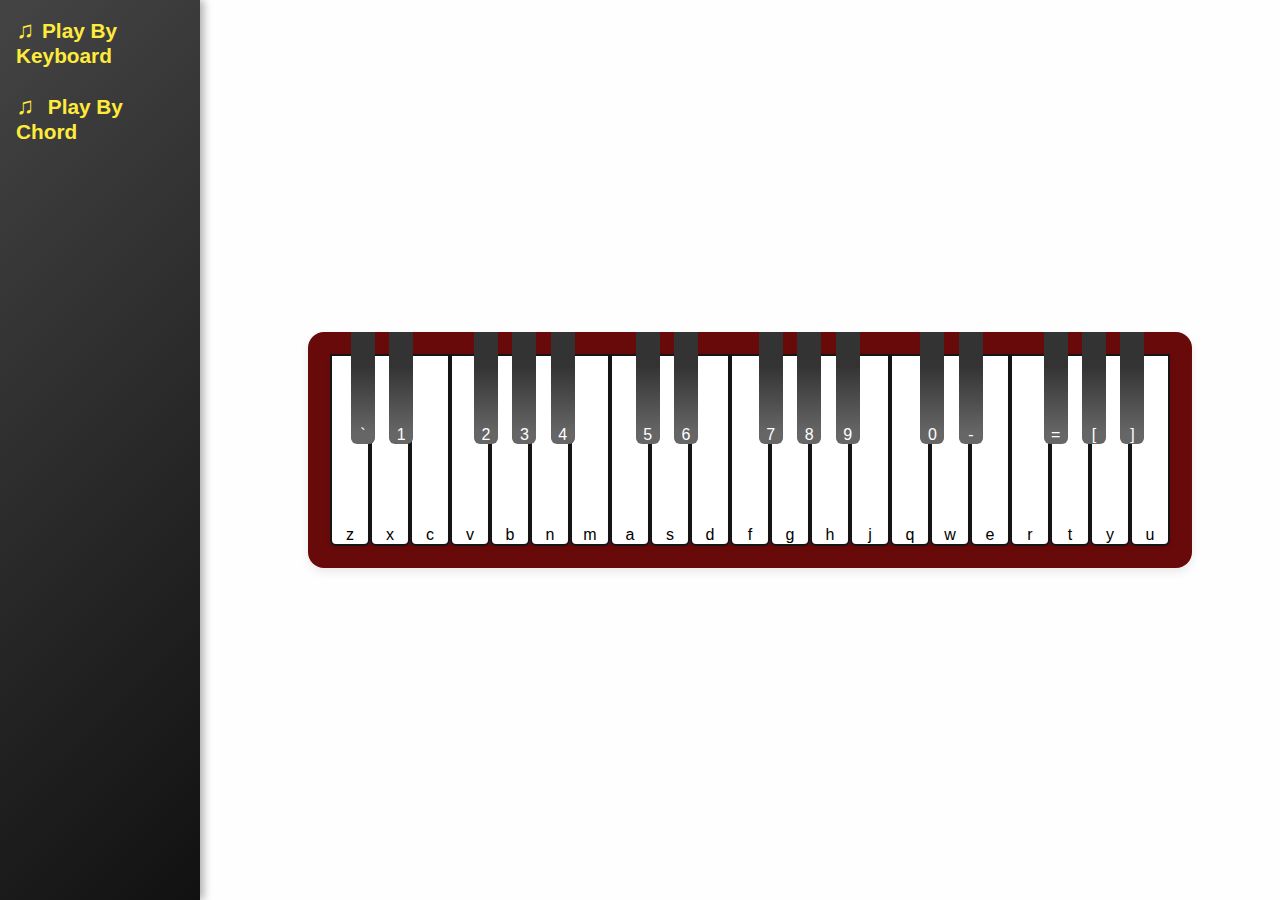
<file: index.html>
<!DOCTYPE html>
<html lang="en">
<head>
  <meta charset="UTF-8">
  <meta name="viewport" content="width=device-width, initial-scale=1.0">
  <link rel="stylesheet" href="style.css">
  <title>Piano</title>
</head>
<body>
  
  <div class="sidebar">
    <ul>
      <li><a href="index.html">Play By Keyboard</a></li>
      <li><a href="chord_piano.html"> Play By Chord</a></li>
    </ul>
  </div>
  <div class="piano-container">
    <!-- White Keys -->
    <div class="white-key key" id="one" data-name="C3">z</div>
    <div class="white-key key" id="two" data-name="D3">x</div>
    <div class="white-key key" id="three" data-name="E3">c</div>
    <div class="white-key key" id="four" data-name="F3">v</div>
    <div class="white-key key" id="five" data-name="G3">b</div>
    <div class="white-key key" id="six" data-name="A3">n</div>
    <div class="white-key key" id="seven" data-name="B3">m</div>

    <div class="white-key key" id="eight" data-name="C4">a</div>
    <div class="white-key key" id="nine" data-name="D4">s</div>
    <div class="white-key key" id="ten" data-name="E4">d</div>
    <div class="white-key key" id="eleven" data-name="F4">f</div>
    <div class="white-key key" id="twelve" data-name="G4">g</div>
    <div class="white-key key" id="thirteen" data-name="A4">h</div>
    <div class="white-key key" id="fourteen" data-name="B4">j</div>

    <div class="white-key key" id="fifteen" data-name="C5">q</div>
    <div class="white-key key" id="sixteen" data-name="D5">w</div>
    <div class="white-key key" id="seventeen" data-name="E5">e</div>
    <div class="white-key key" id="eighteen" data-name="F5">r</div>
    <div class="white-key key" id="nineteen" data-name="G5">t</div>
    <div class="white-key key" id="twenty" data-name="A5">y</div>
    <div class="white-key key" id="twentyone" data-name="B5">u</div>

    <!-- Black Keys -->
    <div class="black-key key black-1" id="black-one" data-name="Db3/C3#">`</div>
    <div class="black-key key black-2" id="black-two" data-name="Eb3/D3#">1</div>

    <div class="black-key key black-4" id="black-four" data-name="Gb3/F3#">2</div>
    <div class="black-key key black-5" id="black-five" data-name="Ab3/G3#">3</div>
    <div class="black-key key black-6" id="black-six" data-name="Bb3/A3#">4</div>

    <div class="black-key key black-8" id="black-eight" data-name="Db4/C4#">5</div>
    <div class="black-key key black-9" id="black-nine" data-name="Eb4/D4#">6</div>

    <div class="black-key key black-11" id="black-eleven" data-name="Gb4/F4#">7</div>
    <div class="black-key key black-12" id="black-twelve" data-name="Ab4/G4#">8</div>
    <div class="black-key key black-13" id="black-thirteen" data-name="Bb4/A4#">9</div>

    <div class="black-key key black-15" id="black-fifteen" data-name="Db5/C5#">0</div>
    <div class="black-key key black-16" id="black-sixteen" data-name="Eb5/D5#">-</div>

    <div class="black-key key black-18" id="black-eighteen" data-name="Gb5/F5#">=</div>
    <div class="black-key key black-19" id="black-nineteen" data-name="Ab5/G5#">[</div>
    <div class="black-key key black-20" id="black-twenty" data-name="Bb5/A5#">]</div>
  </div>
  <script src="./main.js"></script>
</body>
</html>
</file>
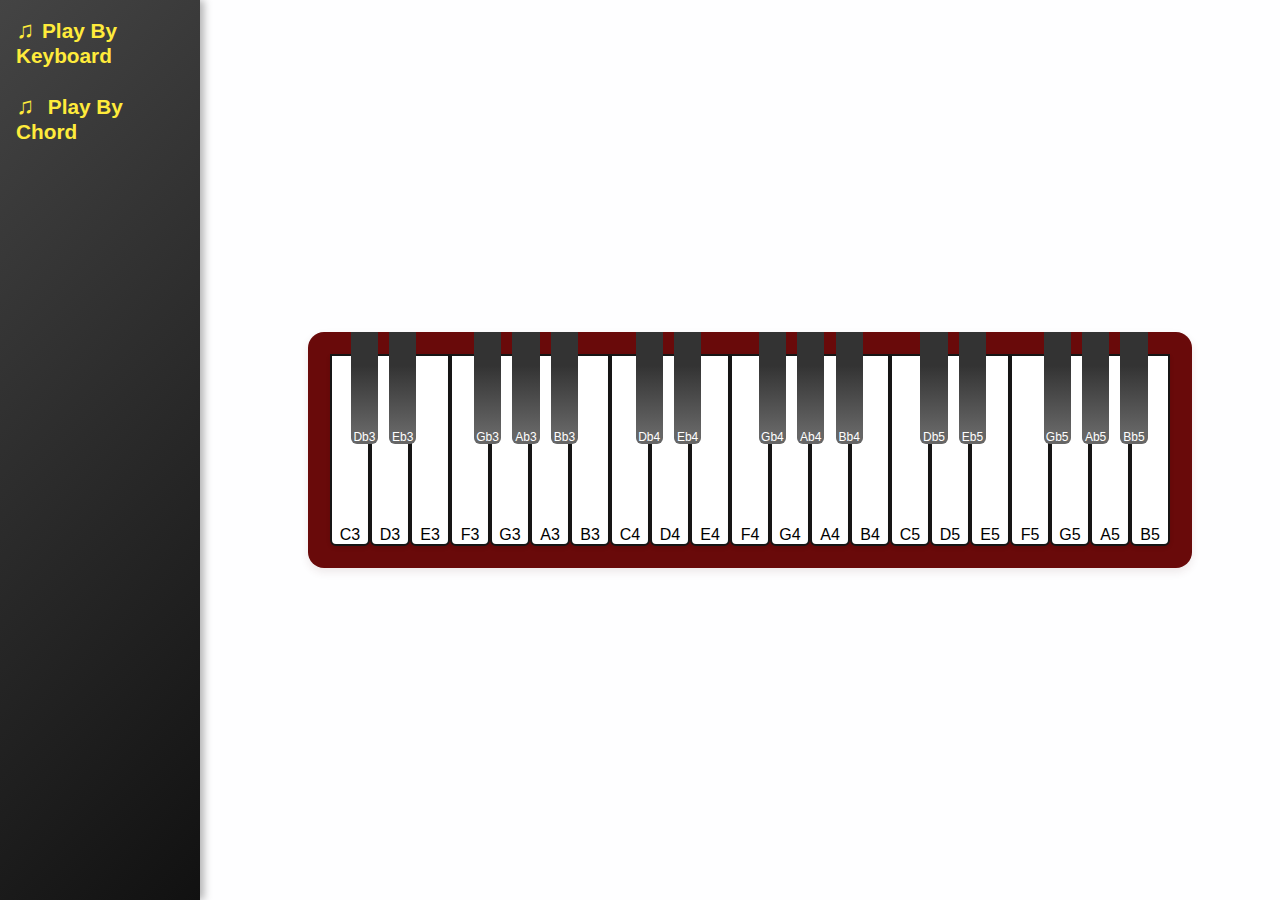
<file: chord_piano.html>
<!DOCTYPE html>
<html lang="en">
<head>
  <meta charset="UTF-8">
  <meta name="viewport" content="width=device-width, initial-scale=1.0">
  <link rel="stylesheet" href="style1.css">
  <title>Piano</title>
</head>
<body>
  <div class="sidebar">
    <ul>
      <li><a href="index.html">Play By Keyboard</a></li>
      <li><a href="chord_piano.html"> Play By Chord</a></li>
    </ul>
  </div>

  <div class="piano-container">
    <!-- White Keys -->
    <div class="white-key key" id="one" data-name="C3">C3</div>
    <div class="white-key key" id="two" data-name="D3">D3</div>
    <div class="white-key key" id="three" data-name="E3">E3</div>
    <div class="white-key key" id="four" data-name="F3">F3</div>
    <div class="white-key key" id="five" data-name="G3">G3</div>
    <div class="white-key key" id="six" data-name="A3">A3</div>
    <div class="white-key key" id="seven" data-name="B3">B3</div>

    <div class="white-key key" id="eight" data-name="C4">C4</div>
    <div class="white-key key" id="nine" data-name="D4">D4</div>
    <div class="white-key key" id="ten" data-name="E4">E4</div>
    <div class="white-key key" id="eleven" data-name="F4">F4</div>
    <div class="white-key key" id="twelve" data-name="G4">G4</div>
    <div class="white-key key" id="thirteen" data-name="A4">A4</div>
    <div class="white-key key" id="fourteen" data-name="B4">B4</div>

    <div class="white-key key" id="fifteen" data-name="C5">C5</div>
    <div class="white-key key" id="sixteen" data-name="D5">D5</div>
    <div class="white-key key" id="seventeen" data-name="E5">E5</div>
    <div class="white-key key" id="eighteen" data-name="F5">F5</div>
    <div class="white-key key" id="nineteen" data-name="G5">G5</div>
    <div class="white-key key" id="twenty" data-name="A5">A5</div>
    <div class="white-key key" id="twentyone" data-name="B5">B5</div>

    <!-- Black Keys -->
    <div class="black-key key black-1" id="black-one" data-name="Db3/C3#">Db3</div>
    <div class="black-key key black-2" id="black-two" data-name="Eb3/D3#">Eb3</div>

    <div class="black-key key black-4" id="black-four" data-name="Gb3/F3#">Gb3</div>
    <div class="black-key key black-5" id="black-five" data-name="Ab3/G3#">Ab3</div>
    <div class="black-key key black-6" id="black-six" data-name="Bb3/A3#">Bb3</div>

    <div class="black-key key black-8" id="black-eight" data-name="Db4/C4#">Db4</div>
    <div class="black-key key black-9" id="black-nine" data-name="Eb4/D4#">Eb4</div>

    <div class="black-key key black-11" id="black-eleven" data-name="Gb4/F4#">Gb4</div>
    <div class="black-key key black-12" id="black-twelve" data-name="Ab4/G4#">Ab4</div>
    <div class="black-key key black-13" id="black-thirteen" data-name="Bb4/A4#">Bb4</div>

    <div class="black-key key black-15" id="black-fifteen" data-name="Db5/C5#">Db5</div>
    <div class="black-key key black-16" id="black-sixteen" data-name="Eb5/D5#">Eb5</div>

    <div class="black-key key black-18" id="black-eighteen" data-name="Gb5/F5#">Gb5</div>
    <div class="black-key key black-19" id="black-nineteen" data-name="Ab5/G5#">Ab5</div>
    <div class="black-key key black-20" id="black-twenty" data-name="Bb5/A5#">Bb5</div>
  </div>
  <script src="./main.js"></script>
</body>
</html>
</file>
<file: style.css>
* {
  padding: 0;
  margin: 0;
  box-sizing: border-box;
}

html {
  background: #fefeff;
  height: 100vh;
}

body {
  font-family: Arial, sans-serif;
  display: flex;
  justify-content: center;
  align-items: center;
  height: 100vh;
  margin: 0;
}

/* Sidebar Styles */
.sidebar {
  position: absolute;
  left: 0;
  top: 0;
  width: 200px;
  height: 100%;
  background: linear-gradient(135deg, #444, #111); /* Gradient background */
  color: white;
  padding: 1rem;
  display: flex;
  flex-direction: column; /* Align items vertically */
  justify-content: flex-start; /* Start aligning items from the top */
  box-shadow: 4px 0 8px rgba(0, 0, 0, 0.3); /* Shadow for depth */
}

.sidebar ul {
  list-style-type: none;
  padding: 0; /* Remove default padding */
  margin: 0; /* Remove default margin */
}

.sidebar li {
  margin-bottom: 1.5rem; /* Increase space between items */
}

.sidebar a {
  color: #ffeb3b; /* Bright yellow, matching popup */
  text-decoration: none;
  font-size: 1.3rem; /* Slightly larger font */
  font-weight: bold; /* Bold text */
  transition: color 0.3s ease, transform 0.3s ease; /* Smooth transition */
}

.sidebar a:hover {
  color: #fff; /* White on hover */
  transform: scale(1.1); /* Slight zoom effect */
  text-shadow: 0 2px 8px rgba(255, 255, 255, 0.6); /* Glow effect */
}

.sidebar a:active {
  transform: scale(1.05); /* Slight reduction on click */
  text-shadow: none;
}

/* Add a Piano Icon at the Top */
.sidebar::before {
  display: block;
  margin: 0 auto 1rem auto;
  width: 50px;
  height: 50px;
  filter: drop-shadow(0 2px 4px rgba(0, 0, 0, 0.4)); /* Shadow for icon */
}

.sidebar a::before {
  content: '♫'; /* Music note before each link */
  margin-right: 0.5rem;
  font-size: 1.5rem;
  color: #ffeb3b; /* Matching color */
}

.piano-container {
  display: flex;
  align-items: center;
  justify-content: center;
  position: relative;
  padding: 1.4rem;
  background: rgb(105, 10, 10);
  box-shadow: 0 4px 8px rgba(84, 38, 38, 0.1);
  overflow: hidden; /* Ensures no overflow */
  border-radius: 1rem;
  margin-left: 220px; /* Added margin to make room for the sidebar */
}

.key {
  width: 2.5rem;
  height: 12rem;
  border-radius: 0 0 6px 6px;
  display: flex;
  align-items: flex-end;
  justify-content: center;
  cursor: pointer;
  transition: transform 0.2s ease, background-color 0.2s ease;
  position: relative; /* For stacking context */
}

.white-key {
  background-color: #ffffff;
  border: 2px solid #161515;
  box-shadow: 0 2px 4px rgba(0, 0, 0, 0.1);
}

.white-key:hover,
.white-active {
  background-color: #d0f0f0;
  border-color: #b0d0d0;
  transform: rotateX(5deg);
}

.black-key {
  background: linear-gradient(180deg, #333 30%, #666 90%);
  color: white;
  height: 7rem;
  width: 1.5rem;
  position: absolute;
  top: 0;
  z-index: 2;
  transition: transform 0.2s ease, background 0.2s ease;
}

.black-key.pressed {
  transform: translateY(10px);
}

.black-key:hover {
  background: linear-gradient(180deg, #444 30%, #777 90%);
}

.black-key:active {
  background: linear-gradient(180deg, #222 30%, #555 90%);
}

/* Positioning the black keys */
.black-1 { left: calc(1.8rem + 1.8rem / 2); }
.black-2 { left: calc(4.2rem + 1.8rem / 2); }
.black-4 { left: calc(9.5rem + 1.8rem / 2); }
.black-5 { left: calc(11.9rem + 1.8rem / 2); }
.black-6 { left: calc(14.3rem + 1.8rem / 2); }
.black-8 { left: calc(19.6rem + 1.8rem / 2); }
.black-9 { left: calc(22.0rem + 1.8rem / 2); }
.black-11 { left: calc(27.3rem + 1.8rem / 2); }
.black-12 { left: calc(29.7rem + 1.8rem / 2); }
.black-13 { left: calc(32.1rem + 1.8rem / 2); }
.black-15 { left: calc(37.4rem + 1.8rem / 2); }
.black-16 { left: calc(39.8rem + 1.8rem / 2); }
.black-18 { left: calc(45.1rem + 1.8rem / 2); }
.black-19 { left: calc(47.5rem + 1.8rem / 2); }
.black-20 { left: calc(49.9rem + 1.8rem / 2); }

.piano-container div:first-child {
  margin-left: 0;
}

/* Popup Styles */
.popup {
  position: absolute;
  background-color: #ffeb3b;
  color: #333;
  padding: 0.5rem 1rem;
  border-radius: 0.5rem;
  box-shadow: 0 4px 8px rgba(0, 0, 0, 0.2);
  transform: translate(-50%, -50%);
  opacity: 0;
  animation: fade-in 0.3s forwards;
  font-size: 1.25rem; /* Increased text size */
  font-weight: bold; /* Made text bold */
  z-index: 2000; /* Ensure it is above all other elements, including sidebar */
  left: 50%; /* Center horizontally */
  top: 50%; /* Center vertically */
  pointer-events: none; /* Ensures the popup doesn't block interactions with the piano */
}

.popup.fade-out {
  animation: fade-out 0.5s forwards;
}

@keyframes fade-in {
  to {
    opacity: 1;
  }
}

@keyframes fade-out {
  to {
    opacity: 0;
  }
}
</file>
<file: style1.css>
* {
  padding: 0;
  margin: 0;
  box-sizing: border-box;
}

html {
  background: #fefeff;
  height: 100vh;
}

body {
  font-family: Arial, sans-serif;
  display: flex;
  justify-content: center;
  align-items: center;
  height: 100vh;
  margin: 0;
}

/* Sidebar Styles */
.sidebar {
    position: absolute;
    left: 0;
    top: 0;
    width: 200px;
    height: 100%;
    background: linear-gradient(135deg, #444, #111); /* Gradient background */
    color: white;
    padding: 1rem;
    display: flex;
    flex-direction: column; /* Align items vertically */
    justify-content: flex-start; /* Start aligning items from the top */
    box-shadow: 4px 0 8px rgba(0, 0, 0, 0.3); /* Shadow for depth */
  }
  
  .sidebar ul {
    list-style-type: none;
    padding: 0; /* Remove default padding */
    margin: 0; /* Remove default margin */
  }
  
  .sidebar li {
    margin-bottom: 1.5rem; /* Increase space between items */
  }
  
  .sidebar a {
    color: #ffeb3b; /* Bright yellow, matching popup */
    text-decoration: none;
    font-size: 1.3rem; /* Slightly larger font */
    font-weight: bold; /* Bold text */
    transition: color 0.3s ease, transform 0.3s ease; /* Smooth transition */
  }
  
  .sidebar a:hover {
    color: #fff; /* White on hover */
    transform: scale(1.1); /* Slight zoom effect */
    text-shadow: 0 2px 8px rgba(255, 255, 255, 0.6); /* Glow effect */
  }
  
  .sidebar a:active {
    transform: scale(1.05); /* Slight reduction on click */
    text-shadow: none;
  }
  
  /* Add a Piano Icon at the Top */
  .sidebar::before {
    display: block;
    margin: 0 auto 1rem auto;
    width: 10px;
    height: 10px;
    filter: drop-shadow(0 2px 4px rgba(0, 0, 0, 0.4)); /* Shadow for icon */
  }
  
  .sidebar a::before {
    content: '♫'; /* Music note before each link */
    margin-right: 0.5rem;
    font-size: 1.5rem;
    color: #ffeb3b; /* Matching color */
  }

.piano-container {
  display: flex;
  align-items: center;
  justify-content: center;
  position: relative;
  padding: 1.4rem;
  background: rgb(105, 10, 10);
  box-shadow: 0 4px 8px rgba(84, 38, 38, 0.1);
  overflow: hidden; /* Ensures no overflow */
  border-radius: 1rem;
  margin-left: 220px; /* Added margin to make room for the sidebar */
}

.key {
  width: 2.5rem;
  height: 12rem;
  border-radius: 0 0 6px 6px;
  display: flex;
  align-items: flex-end;
  justify-content: center;
  cursor: pointer;
  transition: transform 0.2s ease, background-color 0.2s ease;
  position: relative; /* For stacking context */
}

.white-key {
  background-color: #ffffff;
  border: 2px solid #161515;
  box-shadow: 0 2px 4px rgba(0, 0, 0, 0.1);
}

.white-key:hover,
.white-active {
  background-color: #d0f0f0;
  border-color: #b0d0d0;
  transform: rotateX(5deg);
}

.black-key {
  background: linear-gradient(180deg, #333 30%, #666 90%);
  font-size: 12px;
  color: white;
  height: 7rem;
  width: 1.7rem;
  position: absolute;
  top: 0;
  z-index: 2;
  transition: transform 0.2s ease, background 0.2s ease;
}

.black-key.pressed {
  transform: translateY(10px);
}

.black-key:hover {
  background: linear-gradient(180deg, #444 30%, #777 90%);
}

.black-key:active {
  background: linear-gradient(180deg, #222 30%, #555 90%);
}

/* Positioning the black keys */
.black-1 { left: calc(1.8rem + 1.8rem / 2); }
.black-2 { left: calc(4.2rem + 1.8rem / 2); }
.black-4 { left: calc(9.5rem + 1.8rem / 2); }
.black-5 { left: calc(11.9rem + 1.8rem / 2); }
.black-6 { left: calc(14.3rem + 1.8rem / 2); }
.black-8 { left: calc(19.6rem + 1.8rem / 2); }
.black-9 { left: calc(22.0rem + 1.8rem / 2); }
.black-11 { left: calc(27.3rem + 1.8rem / 2); }
.black-12 { left: calc(29.7rem + 1.8rem / 2); }
.black-13 { left: calc(32.1rem + 1.8rem / 2); }
.black-15 { left: calc(37.4rem + 1.8rem / 2); }
.black-16 { left: calc(39.8rem + 1.8rem / 2); }
.black-18 { left: calc(45.1rem + 1.8rem / 2); }
.black-19 { left: calc(47.5rem + 1.8rem / 2); }
.black-20 { left: calc(49.9rem + 1.8rem / 2); }

.piano-container div:first-child {
  margin-left: 0;
}

/* Popup Styles */
.popup {
  position: absolute;
  background-color: #ffeb3b;
  color: #333;
  padding: 0.5rem 1rem;
  border-radius: 0.5rem;
  box-shadow: 0 4px 8px rgba(0, 0, 0, 0.2);
  transform: translate(-50%, -50%);
  opacity: 0;
  animation: fade-in 0.3s forwards;
  font-size: 1.25rem; /* Increased text size */
  font-weight: bold; /* Made text bold */
  z-index: 2000; /* Ensure it is above all other elements, including sidebar */
  left: 50%; /* Center horizontally */
  top: 50%; /* Center vertically */
  pointer-events: none; /* Ensures the popup doesn't block interactions with the piano */
}

.popup.fade-out {
  animation: fade-out 0.5s forwards;
}

@keyframes fade-in {
  to {
    opacity: 1;
  }
}

@keyframes fade-out {
  to {
    opacity: 0;
  }
}
</file>
